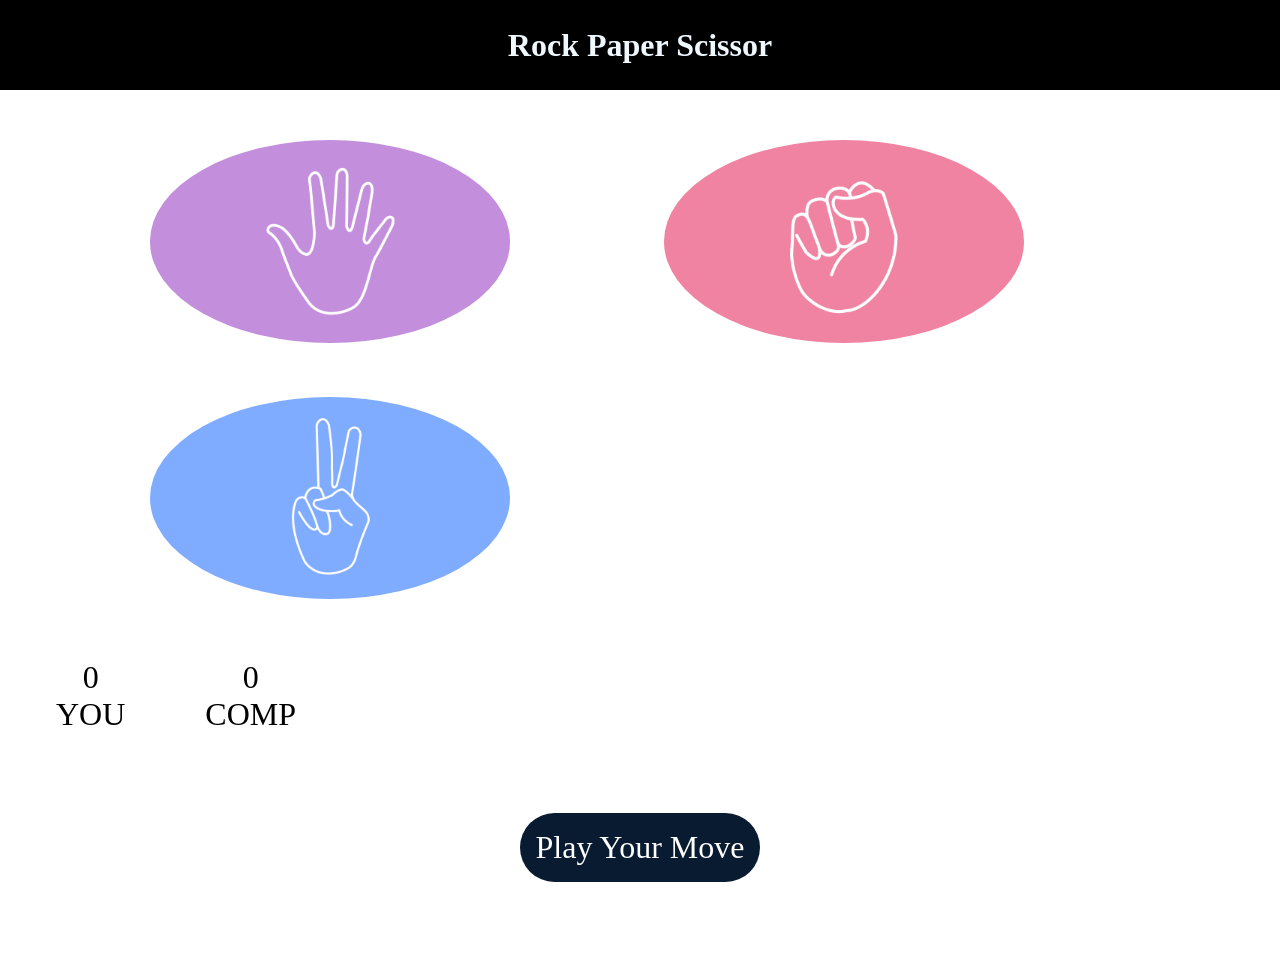
<file: rock paper  scissor/index.html>
<!DOCTYPE html>
<html lang="en">
<head>
    <meta charset="UTF-8">
    <meta name="viewport" content="width=device-width, initial-scale=1.0">
    <title>Tic Tac Toe</title>
    <link rel="stylesheet" href="style.css">
</head>
<body>
    <h1 class="panel">Rock Paper Scissor</h1>

    <div class="symbols">
        <img  src="paper.png" alt="paper" class="choice" id="paper">
        <img src="rock.png" alt="rock" class="choice" id="rock">
        <img src="scissors.png" alt="scissors" class="choice" id="scissors">
    </div>

    <div class="score">
       <div class="user">
        <p id="user-score">0</p>
        <p>YOU</p>
       </div>

       <div class="comp">
        <p id="comp-score">0</p>
        <p>COMP</p>
       </div>

    </div>
      
         
    <div class="msg-container">
        <p id="mssg">
Play Your Move
        </p>
    </div>





    <script src="java.js"></script>
</body>
</html>
</file>
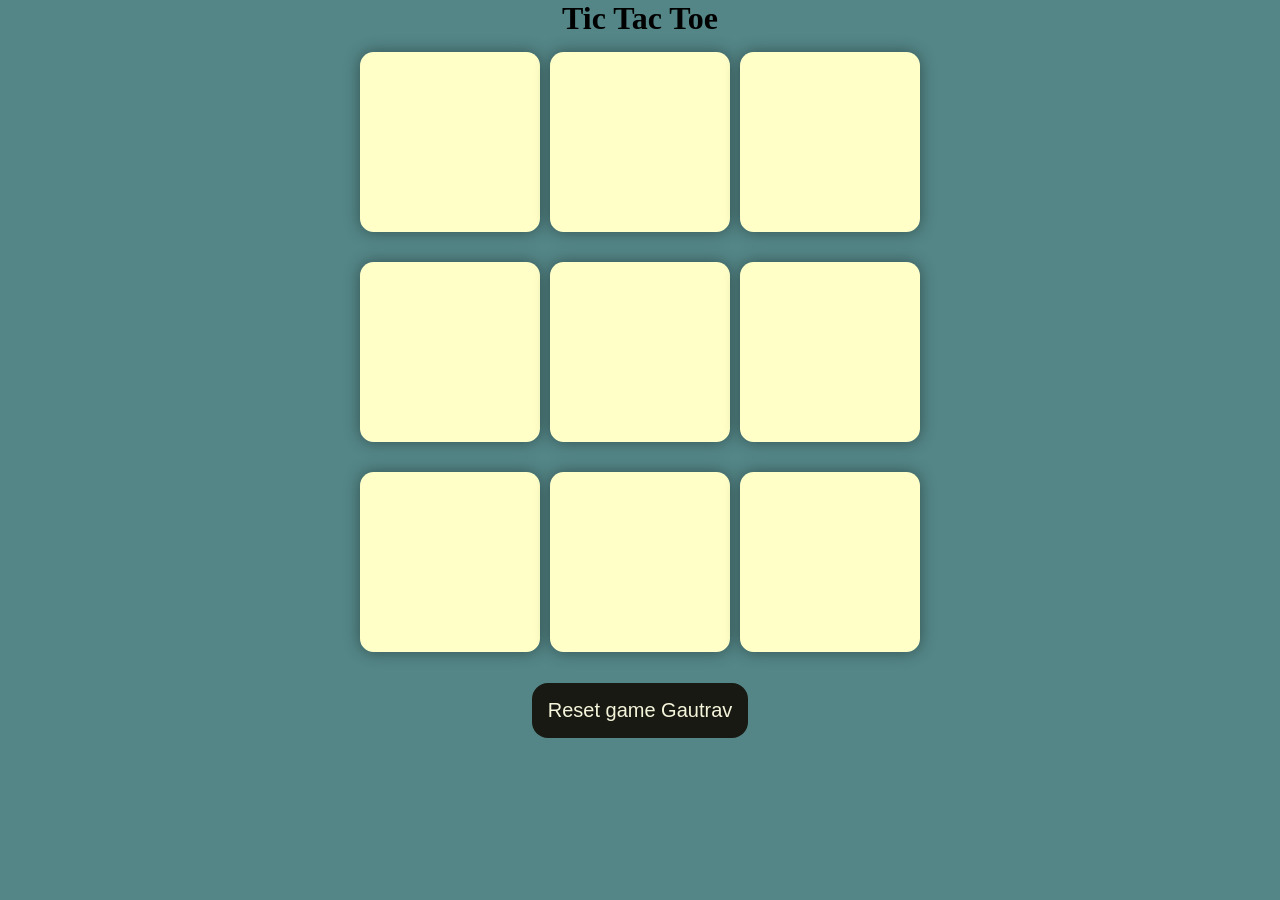
<file: tic tac toe/index.html>
<!DOCTYPE html>
<html lang="en">
<head>
    <meta charset="UTF-8">
    <meta name="viewport" content="width=device-width, initial-scale=1.0">
    <title>Tic Tac Toe</title>
    <link rel="stylesheet" href="style.css">
</head>
<body>
    <div class="msg-container hide">
        <p  id="msg" >Winner</p>
    <button id="Newgame">New game</button>
    </div>
    <h1>Tic Tac Toe</h1>
    
    <main>
<div class="container">
    
        <div class="game">
            <button class="box"></button>
            <button class="box"></button>
            <button class="box"></button>
            <button class="box"></button>
            <button class="box"></button>
            <button class="box"></button>
            <button class="box"></button>
            <button class="box"></button>
            <button class="box"></button>
                    
</div>
        </div>

        <button id="reset">Reset game Gautrav</button>
    </main>
<script src="java.js"></script>

</body>
</html>
</file>
<file: rock paper  scissor/style.css>
*{
    margin: 0px;
    padding: 0px;

}
.panel{
    display: flex;
    justify-content: center;
    align-items: center;
    background-color: black;
    color: aliceblue;
    height: 10vmin;
}

.symbol{
    display:flex;
    justify-content: center;
    align-items: center;
   
  

}
.choice{
    margin-top: 50px;
    margin-left: 150px;
    width: 40vb;
    gap: 3rem;
    
    border-radius: 50% ;
}
.choice:hover{
    border: 3px solid black;
    
} 
.score{
margin: 3.5rem;
   font-size: 2rem;
    display: flex;
    justify-self: center;
    align-items: center;
    gap: 5rem;
    text-align: center;

    
}

.msg-container{
    margin: 5rem;
    display: flex;
    justify-content: center;
    align-items: center;
   
    
}

#mssg{
    background-color: #081b31;
    color: #fff;
    font-size: 2rem;
    padding: 1rem;
     border-radius: 50px;
    
    
    
}
</file>
<file: tic tac toe/style.css>
*{
    padding: 0px;
    margin: 0px;
}

body{
    background-color: #548687;
    text-align: center;
     
}

.container{
    height: 70vh;
    display: flex;
flex-wrap: wrap;
justify-content: center;
align-items: center;

}

.game{
height: 70vmin;
width: 70vmin;
display: flex;
flex-wrap: wrap;
justify-content: center;
align-items: center;

}

.box{
    margin: 5px;
    background-color: #ffffc7;
    height: 20vmin;
    width: 20vmin;
    border: none;
    border-radius :0.85rem;
    box-shadow: 0 0 1rem rgba(0,0,0,0.4);
    font-size: 50px;
    display: flex;
    justify-content: center;
align-items: center;

color: red;
}

#reset{
   font-size: 1.25rem;
   border: none;
    border-radius: 1rem;
    background-color: #191913;
    color: beige;
    margin: 1rem;
padding: 1rem;


}

#msg{

font-size :3rem;
color: #ffffc7;


}

#Newgame{
font-size:1rem;
padding: 1%;
color: aliceblue;
background-color: #191913;
border-radius: 1rem;
border: none;
}

.hide{
    visibility: hidden;
    display: none;
}

.msg-container{
    height: 100vmin;
}
</file>
